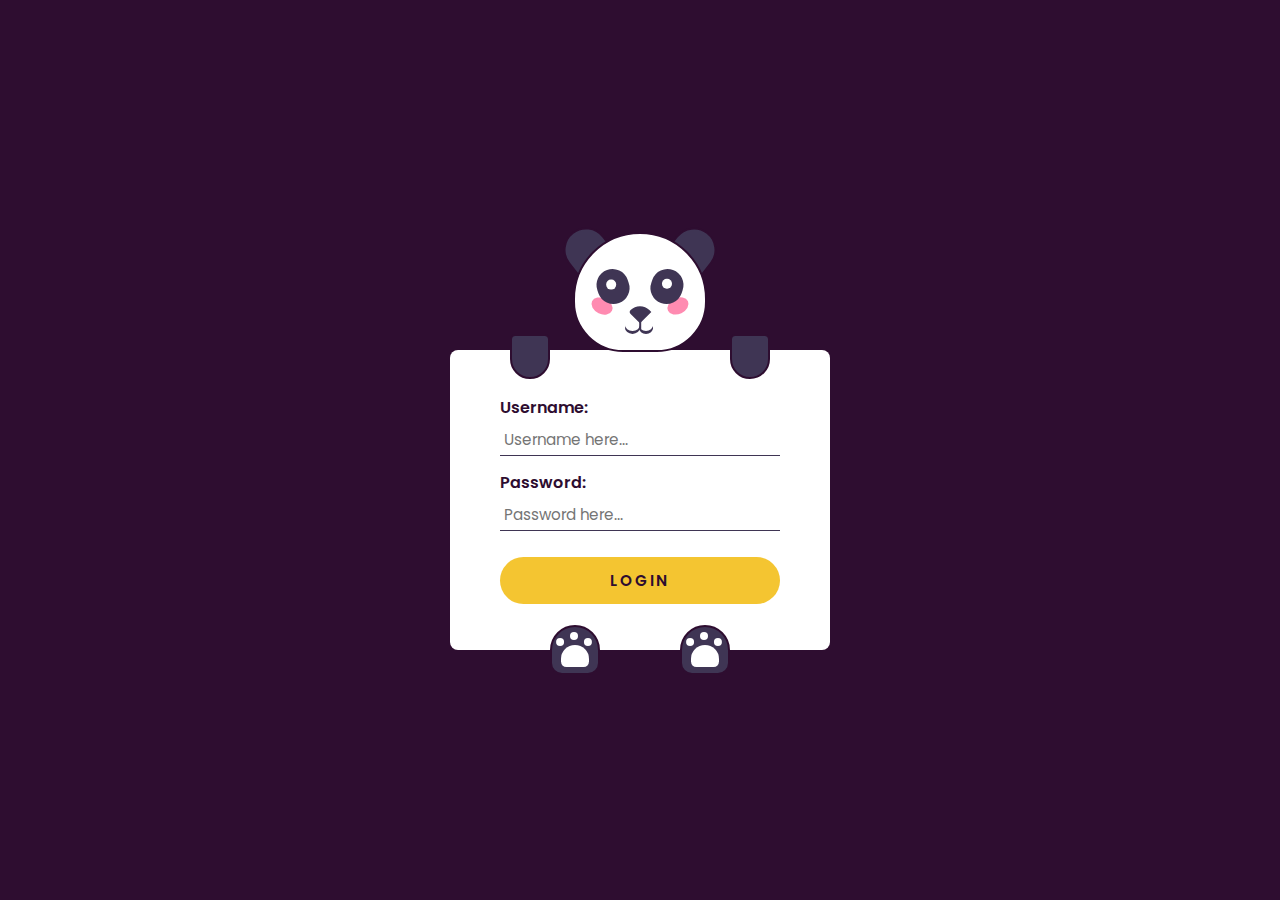
<file: account1.html>
<!DOCTYPE html>
<html lang="en">

<head>
    <meta name="viewport" content="width=device-width, initial-scale=1.0" />
    <title>Panda Form</title>
    <!-- Google Font -->
    <link href="https://fonts.googleapis.com/css2?family=Poppins:wght@400;600&display=swap" rel="stylesheet" />
    <!-- Stylesheet -->
    <link rel="stylesheet" href="styleforaccount.css" />
</head>

<body>

    <div class="container">
        <form>
            <label for="username">Username:</label>
            <input type="text" id="username" placeholder="Username here..." />
            <label for="password">Password:</label>
            <input type="password" id="password" placeholder="Password here..." />
            <button>Login</button>
        </form>
        <div class="ear-l"></div>
        <div class="ear-r"></div>
        <div class="panda-face">
            <div class="blush-l"></div>
            <div class="blush-r"></div>
            <div class="eye-l">
                <div class="eyeball-l"></div>
            </div>
            <div class="eye-r">
                <div class="eyeball-r"></div>
            </div>
            <div class="nose"></div>
            <div class="mouth"></div>
        </div>
        <div class="hand-l"></div>
        <div class="hand-r"></div>
        <div class="paw-l"></div>
        <div class="paw-r"></div>
    </div>
    <!-- Script -->
    <script src="jsforaccount.js"></script>
</body>

</html>
</file>
<file: styleforaccount.css>
* {
    padding: 0;
    margin: 0;
    box-sizing: border-box;
    font-family: "Poppins", sans-serif;
}

body {
    background-color: #2e0d30;
}

.container {
    height: 31.25em;
    width: 31.25em;
    position: absolute;
    transform: translate(-50%, -50%);
    top: 50%;
    left: 50%;
}

form {
    width: 23.75em;
    height: 18.75em;
    background-color: #ffffff;
    position: absolute;
    transform: translate(-50%, -50%);
    top: calc(50% + 3.1em);
    left: 50%;
    padding: 0 3.1em;
    display: flex;
    flex-direction: column;
    justify-content: center;
    border-radius: 0.5em;
}

form label {
    display: block;
    margin-bottom: 0.2em;
    font-weight: 600;
    color: #2e0d30;
}

form input {
    font-size: 0.95em;
    font-weight: 400;
    color: #3f3554;
    padding: 0.3em;
    border: none;
    border-bottom: 0.12em solid #3f3554;
    outline: none;
}

form input:focus {
    border-color: #f4c531;
}

form input:not(:last-child) {
    margin-bottom: 0.9em;
}

form button {
    font-size: 0.95em;
    padding: 0.8em 0;
    border-radius: 2em;
    border: none;
    outline: none;
    background-color: #f4c531;
    color: #2e0d30;
    text-transform: uppercase;
    font-weight: 600;
    letter-spacing: 0.15em;
    margin-top: 0.8em;
}

.panda-face {
    height: 7.5em;
    width: 8.4em;
    background-color: #ffffff;
    border: 0.18em solid #2e0d30;
    border-radius: 7.5em 7.5em 5.62em 5.62em;
    position: absolute;
    top: 2em;
    margin: auto;
    left: 0;
    right: 0;
}

.ear-l,
.ear-r {
    background-color: #3f3554;
    height: 2.5em;
    width: 2.81em;
    border: 0.18em solid #2e0d30;
    border-radius: 2.5em 2.5em 0 0;
    top: 1.75em;
    position: absolute;
}

.ear-l {
    transform: rotate(-38deg);
    left: 10.75em;
}

.ear-r {
    transform: rotate(38deg);
    right: 10.75em;
}

.blush-l,
.blush-r {
    background-color: #ff8bb1;
    height: 1em;
    width: 1.37em;
    border-radius: 50%;
    position: absolute;
    top: 4em;
}

.blush-l {
    transform: rotate(25deg);
    left: 1em;
}

.blush-r {
    transform: rotate(-25deg);
    right: 1em;
}

.eye-l,
.eye-r {
    background-color: #3f3554;
    height: 2.18em;
    width: 2em;
    border-radius: 2em;
    position: absolute;
    top: 2.18em;
}

.eye-l {
    left: 1.37em;
    transform: rotate(-20deg);
}

.eye-r {
    right: 1.37em;
    transform: rotate(20deg);
}

.eyeball-l,
.eyeball-r {
    height: 0.6em;
    width: 0.6em;
    background-color: #ffffff;
    border-radius: 50%;
    position: absolute;
    left: 0.6em;
    top: 0.6em;
    transition: 1s all;
}

.eyeball-l {
    transform: rotate(20deg);
}

.eyeball-r {
    transform: rotate(-20deg);
}

.nose {
    height: 1em;
    width: 1em;
    background-color: #3f3554;
    position: absolute;
    top: 4.37em;
    margin: auto;
    left: 0;
    right: 0;
    border-radius: 1.2em 0 0 0.25em;
    transform: rotate(45deg);
}

.nose:before {
    content: "";
    position: absolute;
    background-color: #3f3554;
    height: 0.6em;
    width: 0.1em;
    transform: rotate(-45deg);
    top: 0.75em;
    left: 1em;
}

.mouth,
.mouth:before {
    height: 0.75em;
    width: 0.93em;
    background-color: transparent;
    position: absolute;
    border-radius: 50%;
    box-shadow: 0 0.18em #3f3554;
}

.mouth {
    top: 5.31em;
    left: 3.12em;
}

.mouth:before {
    content: "";
    position: absolute;
    left: 0.87em;
}

.hand-l,
.hand-r {
    background-color: #3f3554;
    height: 2.81em;
    width: 2.5em;
    border: 0.18em solid #2e0d30;
    border-radius: 0.6em 0.6em 2.18em 2.18em;
    transition: 1s all;
    position: absolute;
    top: 8.4em;
}

.hand-l {
    left: 7.5em;
}

.hand-r {
    right: 7.5em;
}

.paw-l,
.paw-r {
    background-color: #3f3554;
    height: 3.12em;
    width: 3.12em;
    border: 0.18em solid #2e0d30;
    border-radius: 2.5em 2.5em 1.2em 1.2em;
    position: absolute;
    top: 26.56em;
}

.paw-l {
    left: 10em;
}

.paw-r {
    right: 10em;
}

.paw-l:before,
.paw-r:before {
    position: absolute;
    content: "";
    background-color: #ffffff;
    height: 1.37em;
    width: 1.75em;
    top: 1.12em;
    left: 0.55em;
    border-radius: 1.56em 1.56em 0.6em 0.6em;
}

.paw-l:after,
.paw-r:after {
    position: absolute;
    content: "";
    background-color: #ffffff;
    height: 0.5em;
    width: 0.5em;
    border-radius: 50%;
    top: 0.31em;
    left: 1.12em;
    box-shadow: 0.87em 0.37em #ffffff, -0.87em 0.37em #ffffff;
}

@media screen and (max-width: 500px) {
    .container {
        font-size: 14px;
    }
}
</file>
